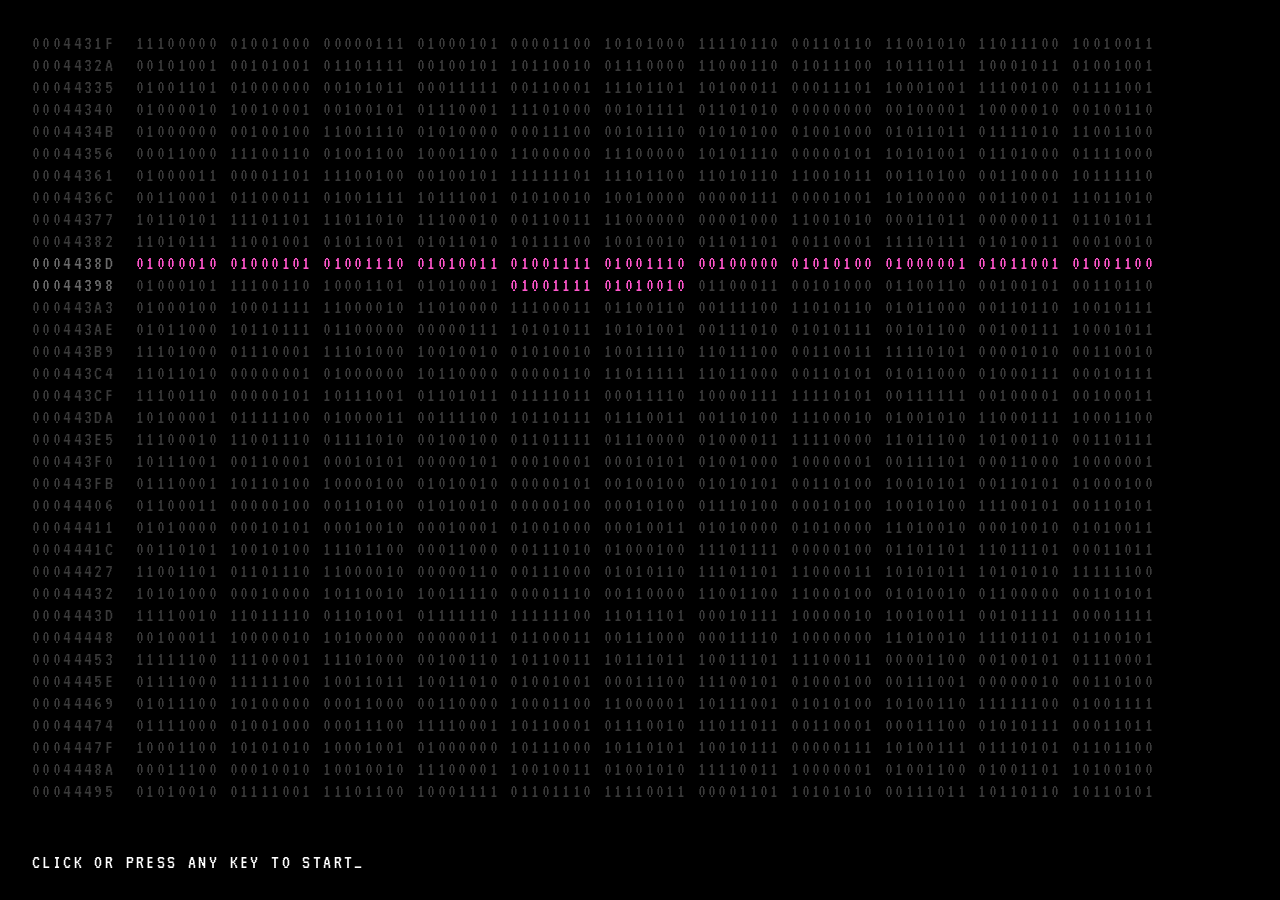
<file: index.html>
<!doctype html>
<html lang="en-GB">
<head>
<meta charset="utf-8">
<meta name="viewport" content="width=device-width, initial-scale=1">
<title>BENSON TAYLOR</title>
<meta name="description" content="British composer, record producer, technologist and entrepreneur.">
<meta name="theme-color" content="#ff56cc">
<meta property="og:type" content="website">
<meta property="og:url" content="https://bensontaylor.com/">
<meta property="og:title" content="BENSON TAYLOR">
<meta property="og:description" content="British composer, record producer, technologist and entrepreneur.">
<meta property="og:image" content="https://bensontaylor.com/assets/img/share.jpg?v=2">
<meta property="og:image:width" content="1200">
<meta property="og:image:height" content="630">
<meta name="twitter:card" content="summary_large_image">
<meta name="twitter:title" content="BENSON TAYLOR">
<meta name="twitter:image" content="https://bensontaylor.com/assets/img/share.jpg?v=2">
<link rel="canonical" href="https://bensontaylor.com/">
<link rel="icon" href="assets/img/icon-32.png" sizes="32x32">
<link rel="icon" href="assets/img/icon-192.png" sizes="192x192">
<link rel="apple-touch-icon" href="assets/img/icon-180.png">
<link rel="preconnect" href="https://fonts.googleapis.com">
<link rel="preconnect" href="https://fonts.gstatic.com" crossorigin>
<link rel="stylesheet" href="https://fonts.googleapis.com/css2?family=Silkscreen:wght@400;700&family=VT323&display=swap">
<link rel="stylesheet" href="assets/os.css?v=20261024220427">
<script>
  // Set before the first paint so the boot screen covers the site from the start (no flash on reload).
  document.documentElement.classList.add('js');
  if (!matchMedia('(prefers-reduced-motion: reduce)').matches && !/[?&]skipboot/.test(location.search)) document.documentElement.classList.add('booting');
</script>
</head>
<body>

<!-- Boot screen: shown once per visit, any key or click skips it. -->
<div class="boot" id="boot" aria-hidden="true">
  <pre class="boot-log" id="boot-log"></pre>
</div>

<!-- The pixelated portrait behind everything. -->
<canvas class="bg" id="bg" aria-hidden="true"></canvas>

<!-- Menu bar -->
<header class="menubar">
  <a class="mb-name" href="./" data-home>BENSON TAYLOR</a>
  <nav class="mb-menu" aria-label="Primary">
    <a href="#about" data-open="about">ABOUT</a>
    <a href="#music" data-open="music">MUSIC</a>
    <a href="#work" data-open="work">WORK</a>
    <a href="#contact" data-open="contact">CONTACT</a>
    <a href="#radio" data-open="radio">RADIO</a>
  </nav>
  <button class="mb-burger" id="mb-burger" aria-expanded="false" aria-controls="mmenu">MENU</button>
  <div class="mb-social">
    <a href="https://www.instagram.com/_bensontaylor/" target="_blank" rel="noopener" aria-label="Instagram" title="Instagram">
      <svg viewBox="0 0 24 24" aria-hidden="true"><rect x="2.5" y="2.5" width="19" height="19" rx="5.5" fill="none" stroke="currentColor" stroke-width="2.2"/><circle cx="12" cy="12" r="4.4" fill="none" stroke="currentColor" stroke-width="2.2"/><circle cx="17.6" cy="6.4" r="1.4" fill="currentColor"/></svg>
    </a>
    <a class="imdb" href="https://www.imdb.com/name/nm3892603/" target="_blank" rel="noopener" aria-label="IMDb" title="IMDb">
      <svg viewBox="0 0 48 24" aria-hidden="true"><text x="24" y="18" text-anchor="middle" font-family="Arial Black, Arial, sans-serif" font-weight="900" font-size="16" letter-spacing="-0.5" fill="currentColor">IMDb</text></svg>
    </a>
    <a href="https://twitter.com/_bensontaylor" target="_blank" rel="noopener" aria-label="X" title="X">
      <svg viewBox="0 0 24 24" aria-hidden="true"><path fill="currentColor" d="M18.244 2.25h3.308l-7.227 8.26 8.502 11.24H16.17l-5.214-6.817L4.99 21.75H1.68l7.73-8.835L1.254 2.25H8.08l4.713 6.231zm-1.161 17.52h1.833L7.084 4.126H5.117z"/></svg>
    </a>
  </div>
</header>

<!-- Phone menu -->
<nav class="mmenu" id="mmenu" aria-label="Menu" hidden>
  <a href="#new-music" data-open="new-music">NEW MUSIC</a>
  <a href="#about" data-open="about">ABOUT</a>
  <a href="#music" data-open="music">MUSIC</a>
  <a href="#work" data-open="work">WORK</a>
  <a href="#contact" data-open="contact">CONTACT</a>
  <a href="#radio" data-open="radio">RADIO</a>
  <div class="mmenu-social">
    <a href="https://www.instagram.com/_bensontaylor/" target="_blank" rel="noopener" aria-label="Instagram" title="Instagram">
      <svg viewBox="0 0 24 24" aria-hidden="true"><rect x="2.5" y="2.5" width="19" height="19" rx="5.5" fill="none" stroke="currentColor" stroke-width="2.2"/><circle cx="12" cy="12" r="4.4" fill="none" stroke="currentColor" stroke-width="2.2"/><circle cx="17.6" cy="6.4" r="1.4" fill="currentColor"/></svg>
    </a>
    <a class="imdb" href="https://www.imdb.com/name/nm3892603/" target="_blank" rel="noopener" aria-label="IMDb" title="IMDb">
      <svg viewBox="0 0 48 24" aria-hidden="true"><text x="24" y="18" text-anchor="middle" font-family="Arial Black, Arial, sans-serif" font-weight="900" font-size="16" letter-spacing="-0.5" fill="currentColor">IMDb</text></svg>
    </a>
    <a href="https://twitter.com/_bensontaylor" target="_blank" rel="noopener" aria-label="X" title="X">
      <svg viewBox="0 0 24 24" aria-hidden="true"><path fill="currentColor" d="M18.244 2.25h3.308l-7.227 8.26 8.502 11.24H16.17l-5.214-6.817L4.99 21.75H1.68l7.73-8.835L1.254 2.25H8.08l4.713 6.231zm-1.161 17.52h1.833L7.084 4.126H5.117z"/></svg>
    </a>
  </div>
</nav>


<main class="desktop" id="content">

  <h1 class="sr">Benson Taylor</h1>

  <section class="np" aria-label="Now playing">
    <header class="np-bar">
      <span class="eq" aria-hidden="true"><i></i><i></i><i></i><i></i><i></i></span>
      <span class="np-label">NOW PLAYING</span>
      <span class="np-title">FOURTH THIRD TWENTY THREE — TUSCAN JUNK FOOD &amp; DAEDELUS</span>
    </header>
    <div class="np-video"><div id="np-player"></div></div>
    <div class="np-controls">
      <button class="np-sound" id="np-sound" aria-pressed="false"><span class="on">■ SOUND ON</span><span class="off">▶ CLICK FOR SOUND</span></button>
      <a href="http://musics.to/50905KqULk" target="_blank" rel="noopener">LISTEN EVERYWHERE ↗</a>
    </div>
  </section>

  <ul class="icons" aria-label="Desktop">
    <li><button class="icon" data-open="new-music"><img src="assets/img/mac-tv.png" data-sel="assets/img/mac-tv-sel.png" alt="" width="48" height="48" draggable="false"><span>New Music</span></button></li>
    <li><button class="icon" data-open="about"><img src="assets/img/mac-doc.png" data-sel="assets/img/mac-doc-sel.png" alt="" width="48" height="48" draggable="false"><span>About Benson</span></button></li>
    <li><button class="icon" data-open="music"><img src="assets/img/mac-note.png" data-sel="assets/img/mac-note-sel.png" alt="" width="48" height="48" draggable="false"><span>Music</span></button></li>
    <li><button class="icon" data-open="work"><img src="assets/img/mac-star.png" data-sel="assets/img/mac-star-sel.png" alt="" width="48" height="48" draggable="false"><span>Work</span></button></li>
    <li><button class="icon" data-open="contact"><img src="assets/img/mac-mail.png" data-sel="assets/img/mac-mail-sel.png" alt="" width="48" height="48" draggable="false"><span>Contacts</span></button></li>
    <li><button class="icon" data-open="radio"><img src="assets/img/mac-radio.png" data-sel="assets/img/mac-radio-sel.png" alt="" width="48" height="48" draggable="false"><span>Radio</span></button></li>
  </ul>

  <!-- ===================== WINDOWS ===================== -->

  <section class="win" id="new-music" aria-labelledby="t-new-music" data-pos="47,4" data-w="780">
    <header class="win-bar"><button class="win-close" aria-label="Close">✕</button><h2 id="t-new-music">NEW_MUSIC.MOV</h2></header>
    <div class="win-body">
      <div class="video"><iframe title="Fourth Third Twenty Three - Tuscan Junk Food &amp; Daedelus" src="https://www.youtube.com/embed/rpQ9LRvMG9g" loading="lazy" allow="accelerometer; autoplay; clipboard-write; encrypted-media; gyroscope; picture-in-picture; web-share" allowfullscreen></iframe></div>
      <p class="lede">Benson Taylor’s under his new moniker, <mark>TUSCAN JUNK FOOD</mark>, collaborates with Los Angeles electronic titan <mark>DAEDELUS</mark>.</p>
      <p class="lede"><b>FOURTH THIRD TWENTY THREE</b> is out now on all streaming platforms.</p>
      <a class="btn" href="http://musics.to/50905KqULk" target="_blank" rel="noopener">▶ LISTEN EVERYWHERE</a>
    </div>
  </section>

  <section class="win" id="about" aria-labelledby="t-about" data-pos="30,10" data-w="860">
    <header class="win-bar"><button class="win-close" aria-label="Close">✕</button><h2 id="t-about">ABOUT.TXT</h2></header>
    <div class="win-body">
      <figure class="portrait">
        <img src="assets/img/benson-taylor-1024.jpeg" srcset="assets/img/benson-taylor-768.jpeg 768w, assets/img/benson-taylor-1024.jpeg 1024w, assets/img/benson-taylor-1536.jpeg 1536w" sizes="(max-width: 700px) 100vw, 600px" width="1024" height="692" alt="Benson Taylor, black and white portrait among ivy leaves">
        <canvas aria-hidden="true"></canvas>
      </figure>
      <div class="bio">
        <p class="bio-lead">Benson Taylor is a British composer, record producer, technologist and entrepreneur, working between his studios in Tuscany and Los Angeles, where his orchestral and experimental synthesis backgrounds unite.</p>
        <p>David Bowie’s publishing company signed Benson in his early twenties and he has since carved out an incredible career writing and producing music. He is an alumnus of the University of California, Los Angeles.</p>
        <p>Benson’s music is heard in Netflix’s <i>Orange Is the New Black</i>, <i>Suits</i>, <i>Grey’s Anatomy</i>, <i>Ray Donovan</i>, <i>The Big Bang Theory</i> and <i>13 Reasons Why</i>. He recently scored Paul Leyden’s <i>Chick Fight</i>, an Amazon Original starring Malin Akerman, Bella Thorne and Alec Baldwin. In addition to the score, he also co-wrote and produced original songs for the film with Grammy-nominated Bones UK.</p>
        <p>In 2018 he wrote the soundtrack for the film adaptation of the notable Martin Amis thriller <i>London Fields</i>, directed by Mathew Cullen and starring Billy Bob Thornton, Amber Heard, Jason Isaacs, Jim Sturgess, Cara Delevingne and Johnny Depp.</p>
        <p>Benson founded A Remarkable Idea, a sub-label with Universal Music Group, in 2017.</p>
        <p>He has co-written with and produced artists including Bloc Party, Maxïmo Park, Bat For Lashes, the Hallé Orchestra, The New Mastersounds, Daedelus, Bo Ningen, Alex Maas (The Black Angels), Pulled Apart By Horses, the Los Angeles Philharmonic, Meshell Ndegeocello, Temples’ James Bagshaw, Lower Dens, MOBO-winning Kairos 4tet, Menace Beach, Robot Koch, The Kingdom Choir and Grammy Award-winning Good Charlotte.</p>
        <hr>
        <p>Benson was awarded an honorary doctorate for his services to music and humanitarian causes in 2016.</p>
        <p>Benson won ‘Best Original Music’ for his first feature film score, <i>Fear of Water</i>, at the Monaco International Film Festival in 2014.</p>
      </div>
    </div>
  </section>

  <section class="win" id="music" aria-labelledby="t-music" data-pos="40,8" data-w="820">
    <header class="win-bar"><button class="win-close" aria-label="Close">✕</button><h2 id="t-music">MUSIC.EXE</h2></header>
    <div class="win-body">
      <div class="player" id="player">
        <div class="pl-art"><img id="pl-art" src="assets/work/poster-london-fields.png" alt="" width="500" height="500"></div>
        <div class="pl-main">
          <p class="pl-now"><span class="eq" aria-hidden="true"><i></i><i></i><i></i><i></i><i></i></span> TRACK <span id="pl-num">01</span> / 14</p>
          <p class="pl-title" id="pl-title">LETTERS ON THE WALL</p>
          <p class="pl-sub" id="pl-sub">LONDON FIELDS</p>
          <div class="pl-wave" id="pl-bar" role="slider" tabindex="0" aria-label="Seek" aria-valuemin="0" aria-valuemax="100" aria-valuenow="0"><canvas id="pl-wave" aria-hidden="true"></canvas><div class="pl-fill" id="pl-fill" hidden></div></div>
          <div class="pl-row">
            <span class="pl-time" id="pl-time">0:00</span>
            <div class="pl-btns">
              <button id="pl-prev" aria-label="Previous track"><svg viewBox="0 0 8 8" shape-rendering="crispEdges" aria-hidden="true"><path d="M1 1h1v6H1zM6 1h1v6H6zM5 2h1v4H5zM4 3h1v2H4zM3 3.5h1v1H3z" fill="currentColor"/></svg></button>
              <button id="pl-play" class="pl-play" aria-label="Play"><svg class="i-play" viewBox="0 0 8 8" shape-rendering="crispEdges" aria-hidden="true"><path d="M2 1h1v6H2zM3 2h1v4H3zM4 3h1v2H4zM5 3.5h1v1H5z" fill="currentColor"/></svg><svg class="i-pause" viewBox="0 0 8 8" shape-rendering="crispEdges" aria-hidden="true"><path d="M2 1h1.5v6H2zM4.5 1H6v6H4.5z" fill="currentColor"/></svg></button>
              <button id="pl-next" aria-label="Next track"><svg viewBox="0 0 8 8" shape-rendering="crispEdges" aria-hidden="true"><path d="M1 1h1v6H1zM2 2h1v4H2zM3 3h1v2H3zM4 3.5h1v1H4zM6 1h1v6H6z" fill="currentColor"/></svg></button>
            </div>
            <span class="pl-time" id="pl-dur">0:00</span>
          </div>
        </div>
      </div>
      <h3>London Fields <small>(film / orchestral / electronic)</small></h3>
      <ol class="tracks">
        <li><a class="track" href="https://soundcloud.com/benson-taylor/letters-on-the-wall" target="_blank" rel="noopener" data-id="651380435" data-art="assets/work/poster-london-fields.png" data-group="London Fields"><span class="num">01</span><span class="t">Letters On The Wall</span><span class="go" aria-hidden="true"><svg class="i-play" viewBox="0 0 8 8" shape-rendering="crispEdges"><path d="M2 1h1v6H2zM3 2h1v4H3zM4 3h1v2H4zM5 3.5h1v1H5z" fill="currentColor"/></svg><svg class="i-pause" viewBox="0 0 8 8" shape-rendering="crispEdges"><path d="M2 1h1.5v6H2zM4.5 1H6v6H4.5z" fill="currentColor"/></svg></span></a></li>
        <li><a class="track" href="https://soundcloud.com/benson-taylor/consecutive-thoughts" target="_blank" rel="noopener" data-id="651380429" data-art="assets/work/poster-london-fields.png" data-group="London Fields"><span class="num">02</span><span class="t">Consecutive Thoughts</span><span class="go" aria-hidden="true"><svg class="i-play" viewBox="0 0 8 8" shape-rendering="crispEdges"><path d="M2 1h1v6H2zM3 2h1v4H3zM4 3h1v2H4zM5 3.5h1v1H5z" fill="currentColor"/></svg><svg class="i-pause" viewBox="0 0 8 8" shape-rendering="crispEdges"><path d="M2 1h1.5v6H2zM4.5 1H6v6H4.5z" fill="currentColor"/></svg></span></a></li>
        <li><a class="track" href="https://soundcloud.com/benson-taylor/flat-scene" target="_blank" rel="noopener" data-id="651380423" data-art="assets/work/poster-london-fields.png" data-group="London Fields"><span class="num">03</span><span class="t">Flat Scene</span><span class="go" aria-hidden="true"><svg class="i-play" viewBox="0 0 8 8" shape-rendering="crispEdges"><path d="M2 1h1v6H2zM3 2h1v4H3zM4 3h1v2H4zM5 3.5h1v1H5z" fill="currentColor"/></svg><svg class="i-pause" viewBox="0 0 8 8" shape-rendering="crispEdges"><path d="M2 1h1.5v6H2zM4.5 1H6v6H4.5z" fill="currentColor"/></svg></span></a></li>
        <li><a class="track" href="https://soundcloud.com/benson-taylor/wander-in-blues" target="_blank" rel="noopener" data-id="651380414" data-art="assets/work/poster-london-fields.png" data-group="London Fields"><span class="num">04</span><span class="t">Wander In Blues</span><span class="go" aria-hidden="true"><svg class="i-play" viewBox="0 0 8 8" shape-rendering="crispEdges"><path d="M2 1h1v6H2zM3 2h1v4H3zM4 3h1v2H4zM5 3.5h1v1H5z" fill="currentColor"/></svg><svg class="i-pause" viewBox="0 0 8 8" shape-rendering="crispEdges"><path d="M2 1h1.5v6H2zM4.5 1H6v6H4.5z" fill="currentColor"/></svg></span></a></li>
        <li><a class="track" href="https://soundcloud.com/benson-taylor/handy-andy" target="_blank" rel="noopener" data-id="651380411" data-art="assets/work/poster-london-fields.png" data-group="London Fields"><span class="num">05</span><span class="t">Handy Andy</span><span class="go" aria-hidden="true"><svg class="i-play" viewBox="0 0 8 8" shape-rendering="crispEdges"><path d="M2 1h1v6H2zM3 2h1v4H3zM4 3h1v2H4zM5 3.5h1v1H5z" fill="currentColor"/></svg><svg class="i-pause" viewBox="0 0 8 8" shape-rendering="crispEdges"><path d="M2 1h1.5v6H2zM4.5 1H6v6H4.5z" fill="currentColor"/></svg></span></a></li>
      </ol>
      <h3>Orchestral Suite</h3>
      <ol class="tracks">
        <li><a class="track" href="https://soundcloud.com/benson-taylor/out-of-reach" target="_blank" rel="noopener" data-id="651380363" data-art="assets/work/logo-umg.svg" data-group="Orchestral Suite"><span class="num">06</span><span class="t">Out Of Reach</span><span class="go" aria-hidden="true"><svg class="i-play" viewBox="0 0 8 8" shape-rendering="crispEdges"><path d="M2 1h1v6H2zM3 2h1v4H3zM4 3h1v2H4zM5 3.5h1v1H5z" fill="currentColor"/></svg><svg class="i-pause" viewBox="0 0 8 8" shape-rendering="crispEdges"><path d="M2 1h1.5v6H2zM4.5 1H6v6H4.5z" fill="currentColor"/></svg></span></a></li>
        <li><a class="track" href="https://soundcloud.com/benson-taylor/legacy" target="_blank" rel="noopener" data-id="651380375" data-art="assets/work/logo-umg.svg" data-group="Orchestral Suite"><span class="num">07</span><span class="t">Legacy</span><span class="go" aria-hidden="true"><svg class="i-play" viewBox="0 0 8 8" shape-rendering="crispEdges"><path d="M2 1h1v6H2zM3 2h1v4H3zM4 3h1v2H4zM5 3.5h1v1H5z" fill="currentColor"/></svg><svg class="i-pause" viewBox="0 0 8 8" shape-rendering="crispEdges"><path d="M2 1h1.5v6H2zM4.5 1H6v6H4.5z" fill="currentColor"/></svg></span></a></li>
        <li><a class="track" href="https://soundcloud.com/benson-taylor/jeopardy" target="_blank" rel="noopener" data-id="651380384" data-art="assets/work/logo-umg.svg" data-group="Orchestral Suite"><span class="num">08</span><span class="t">Jeopardy</span><span class="go" aria-hidden="true"><svg class="i-play" viewBox="0 0 8 8" shape-rendering="crispEdges"><path d="M2 1h1v6H2zM3 2h1v4H3zM4 3h1v2H4zM5 3.5h1v1H5z" fill="currentColor"/></svg><svg class="i-pause" viewBox="0 0 8 8" shape-rendering="crispEdges"><path d="M2 1h1.5v6H2zM4.5 1H6v6H4.5z" fill="currentColor"/></svg></span></a></li>
        <li><a class="track" href="https://soundcloud.com/benson-taylor/reaching" target="_blank" rel="noopener" data-id="651380381" data-art="assets/work/logo-umg.svg" data-group="Orchestral Suite"><span class="num">09</span><span class="t">Reaching</span><span class="go" aria-hidden="true"><svg class="i-play" viewBox="0 0 8 8" shape-rendering="crispEdges"><path d="M2 1h1v6H2zM3 2h1v4H3zM4 3h1v2H4zM5 3.5h1v1H5z" fill="currentColor"/></svg><svg class="i-pause" viewBox="0 0 8 8" shape-rendering="crispEdges"><path d="M2 1h1.5v6H2zM4.5 1H6v6H4.5z" fill="currentColor"/></svg></span></a></li>
      </ol>
      <h3>ARI × Universal × BT</h3>
      <ol class="tracks">
        <li><a class="track" href="https://soundcloud.com/benson-taylor/hero-in-disguise-1" target="_blank" rel="noopener" data-id="651380408" data-art="assets/work/logo-umg.svg" data-group="ARI × Universal × BT"><span class="num">10</span><span class="t">Hero In Disguise<small>Mercury shortlisted Bloc Party</small></span><span class="go" aria-hidden="true"><svg class="i-play" viewBox="0 0 8 8" shape-rendering="crispEdges"><path d="M2 1h1v6H2zM3 2h1v4H3zM4 3h1v2H4zM5 3.5h1v1H5z" fill="currentColor"/></svg><svg class="i-pause" viewBox="0 0 8 8" shape-rendering="crispEdges"><path d="M2 1h1.5v6H2zM4.5 1H6v6H4.5z" fill="currentColor"/></svg></span></a></li>
        <li><a class="track" href="https://soundcloud.com/benson-taylor/too-serious" target="_blank" rel="noopener" data-id="651380402" data-art="assets/work/logo-umg.svg" data-group="ARI × Universal × BT"><span class="num">11</span><span class="t">Too Serious<small>Mercury shortlisted Maxïmo Park</small></span><span class="go" aria-hidden="true"><svg class="i-play" viewBox="0 0 8 8" shape-rendering="crispEdges"><path d="M2 1h1v6H2zM3 2h1v4H3zM4 3h1v2H4zM5 3.5h1v1H5z" fill="currentColor"/></svg><svg class="i-pause" viewBox="0 0 8 8" shape-rendering="crispEdges"><path d="M2 1h1.5v6H2zM4.5 1H6v6H4.5z" fill="currentColor"/></svg></span></a></li>
        <li><a class="track" href="https://soundcloud.com/benson-taylor/is-this-thing-on" target="_blank" rel="noopener" data-id="651380399" data-art="assets/work/logo-umg.svg" data-group="ARI × Universal × BT"><span class="num">12</span><span class="t">Is This Thing On<small>Pulled Apart By Horses</small></span><span class="go" aria-hidden="true"><svg class="i-play" viewBox="0 0 8 8" shape-rendering="crispEdges"><path d="M2 1h1v6H2zM3 2h1v4H3zM4 3h1v2H4zM5 3.5h1v1H5z" fill="currentColor"/></svg><svg class="i-pause" viewBox="0 0 8 8" shape-rendering="crispEdges"><path d="M2 1h1.5v6H2zM4.5 1H6v6H4.5z" fill="currentColor"/></svg></span></a></li>
        <li><a class="track" href="https://soundcloud.com/benson-taylor/hakoniwa" target="_blank" rel="noopener" data-id="651380390" data-art="assets/work/logo-umg.svg" data-group="ARI × Universal × BT"><span class="num">13</span><span class="t">Hakoniwa<small>Bo Ningen</small></span><span class="go" aria-hidden="true"><svg class="i-play" viewBox="0 0 8 8" shape-rendering="crispEdges"><path d="M2 1h1v6H2zM3 2h1v4H3zM4 3h1v2H4zM5 3.5h1v1H5z" fill="currentColor"/></svg><svg class="i-pause" viewBox="0 0 8 8" shape-rendering="crispEdges"><path d="M2 1h1.5v6H2zM4.5 1H6v6H4.5z" fill="currentColor"/></svg></span></a></li>
        <li><a class="track" href="https://soundcloud.com/benson-taylor/escaping-jack" target="_blank" rel="noopener" data-id="651380387" data-art="assets/work/logo-umg.svg" data-group="ARI × Universal × BT"><span class="num">14</span><span class="t">Escaping Jack<small>MOBO Award winning Kairos 4tet</small></span><span class="go" aria-hidden="true"><svg class="i-play" viewBox="0 0 8 8" shape-rendering="crispEdges"><path d="M2 1h1v6H2zM3 2h1v4H3zM4 3h1v2H4zM5 3.5h1v1H5z" fill="currentColor"/></svg><svg class="i-pause" viewBox="0 0 8 8" shape-rendering="crispEdges"><path d="M2 1h1.5v6H2zM4.5 1H6v6H4.5z" fill="currentColor"/></svg></span></a></li>
      </ol>
    </div>
  </section>

  <section class="win win-wide" id="work" aria-labelledby="t-work" data-pos="12,8" data-w="1080">
    <header class="win-bar"><button class="win-close" aria-label="Close">✕</button><h2 id="t-work">WORK.DAT</h2></header>
    <div class="win-body">
      <h3>FILM &amp; TV</h3>
      <div class="posters">
        <figure class="poster"><div class="poster-img"><img src="assets/work/poster-oitnb.jpg" alt="Orange Is the New Black" loading="lazy"></div><figcaption>Orange Is the New Black<span>Netflix</span></figcaption></figure>
        <figure class="poster"><div class="poster-img"><img src="assets/work/poster-chick-fight.jpg" alt="Chick Fight" loading="lazy"></div><figcaption>Chick Fight<span>Score &amp; original songs</span></figcaption></figure>
        <figure class="poster"><div class="poster-img"><img src="assets/work/poster-suits.jpg" alt="Suits" loading="lazy"></div><figcaption>Suits<span>TV</span></figcaption></figure>
        <figure class="poster"><div class="poster-img"><img src="assets/work/poster-ray-donovan.png" alt="Ray Donovan" loading="lazy"></div><figcaption>Ray Donovan<span>TV</span></figcaption></figure>
        <figure class="poster"><div class="poster-img"><img src="assets/work/poster-london-fields.png" alt="London Fields" loading="lazy"></div><figcaption>London Fields<span>Original score</span></figcaption></figure>
        <figure class="poster"><div class="poster-img"><img src="assets/work/poster-greys.jpg" alt="Grey’s Anatomy" loading="lazy"></div><figcaption>Grey’s Anatomy<span>TV</span></figcaption></figure>
        <figure class="poster"><div class="poster-img"><img src="assets/work/poster-13rw.jpg" alt="13 Reasons Why" loading="lazy"></div><figcaption>13 Reasons Why<span>Netflix</span></figcaption></figure>
        <figure class="poster"><div class="poster-img"><img src="assets/work/poster-tbbt.jpg" alt="The Big Bang Theory" loading="lazy"></div><figcaption>The Big Bang Theory<span>TV</span></figcaption></figure>
        <figure class="poster"><div class="poster-img"><img src="assets/work/poster-succession.jpg" alt="Succession" loading="lazy"></div><figcaption>Succession<span>HBO</span></figcaption></figure>
        <figure class="poster"><div class="poster-img"><img src="assets/work/poster-the-bear.png" alt="The Bear" loading="lazy"></div><figcaption>The Bear<span>FX</span></figcaption></figure>
      </div>
      <h3>COLLABORATIONS</h3>
      <div class="collabs">
        <a class="collab" href="https://blocparty.com/" target="_blank" rel="noopener" title="Bloc Party ↗"><img src="assets/work/logo-bloc-party.png" alt="Bloc Party"></a>
        <span class="collab"><img src="assets/work/logo-netflix.svg" alt="Netflix"></span>
        <a class="collab" href="https://maximopark.com/" target="_blank" rel="noopener" title="Maxïmo Park ↗"><span>Maxïmo Park</span></a>
        <span class="collab"><img src="assets/work/logo-bbc.svg" alt="BBC"></span>
        <a class="collab" href="https://www.batforlashes.com/" target="_blank" rel="noopener" title="Bat For Lashes ↗"><span>Bat For Lashes</span></a>
        <span class="collab"><img src="assets/work/logo-umg.svg" alt="Universal Music Group"></span>
        <a class="collab" href="https://www.goodcharlotte.com/" target="_blank" rel="noopener" title="Good Charlotte ↗"><span>Good Charlotte</span></a>
        <a class="collab" href="https://en.wikipedia.org/wiki/Daedelus_(musician)" target="_blank" rel="noopener" title="Daedelus ↗"><span>Daedelus</span></a>
        <span class="collab collab-bafta"><img src="assets/work/logo-bafta-mask.svg" alt=""><b>BAFTA</b></span>
        <a class="collab" href="https://www.meshell.com/" target="_blank" rel="noopener" title="Meshell Ndegeocello ↗"><span>Meshell Ndegeocello</span></a>
        <span class="collab"><img src="assets/work/logo-hbo.svg" alt="HBO"></span>
        <a class="collab" href="https://www.boningen.info/" target="_blank" rel="noopener" title="Bo Ningen ↗"><span>Bo Ningen</span></a>
        <a class="collab" href="https://www.laphil.com/" target="_blank" rel="noopener" title="Los Angeles Philharmonic ↗"><img src="assets/work/logo-la-phil.svg" alt="Los Angeles Philharmonic"></a>
        <a class="collab" href="https://www.pulledapartbyhorses.com/" target="_blank" rel="noopener" title="Pulled Apart By Horses ↗"><span>Pulled Apart By Horses</span></a>
        <a class="collab" href="https://bonesuk.bandcamp.com/" target="_blank" rel="noopener" title="Bones UK ↗"><span>Bones UK</span></a>
        <span class="collab"><img src="assets/work/logo-sony-music.svg" alt="Sony Music"></span>
        <a class="collab" href="https://kairos4tet.bandcamp.com/" target="_blank" rel="noopener" title="Kairos 4tet ↗"><span>Kairos 4tet</span></a>
        <span class="collab"><img src="assets/work/logo-paramount.svg" alt="Paramount"></span>
        <a class="collab" href="https://lowerdens.bandcamp.com/" target="_blank" rel="noopener" title="Lower Dens ↗"><span>Lower Dens</span></a>
        <span class="collab"><img src="assets/work/logo-mobo.png" alt="MOBO Awards"></span>
        <a class="collab" href="https://menacebeach.bandcamp.com/" target="_blank" rel="noopener" title="Menace Beach ↗"><span>Menace Beach</span></a>
        <span class="collab"><img src="assets/work/logo-wmg.svg" alt="Warner Music Group"></span>
        <a class="collab" href="https://www.robotsdontsleep.com/" target="_blank" rel="noopener" title="Robot Koch ↗"><span>Robot Koch</span></a>
        <a class="collab" href="https://kingdomchoir.com/" target="_blank" rel="noopener" title="The Kingdom Choir ↗"><span>The Kingdom Choir</span></a>
        <a class="collab" href="https://halle.co.uk/" target="_blank" rel="noopener" title="The Hallé ↗"><span>The Hallé</span></a>
        <a class="collab" href="https://www.newmastersounds.com/" target="_blank" rel="noopener" title="The New Mastersounds ↗"><span>The New Mastersounds</span></a>
        <span class="collab"><img src="assets/work/logo-prime-video.svg" alt="Prime Video"></span>
        <a class="collab" href="https://www.alexmaasmusic.com/" target="_blank" rel="noopener" title="Alex Maas ↗"><span>Alex Maas</span></a>
        <span class="collab"><span>Warner Bros.</span></span>
        <a class="collab" href="https://templestheband.com/" target="_blank" rel="noopener" title="James Bagshaw (Temples) ↗"><span>James Bagshaw (Temples)</span></a>
      </div>
    </div>
  </section>

  <section class="win" id="contact" aria-labelledby="t-contact" data-pos="48,18" data-w="720">
    <header class="win-bar"><button class="win-close" aria-label="Close">✕</button><h2 id="t-contact">CONTACT.VCF</h2></header>
    <div class="win-body">
<div class="contacts">
      <article class="contact">
        <h3 class="c-role">Management / Studio</h3>
        <p class="c-name">Zoe Wilson</p>
        <dl>
          <dt>Email</dt><dd><a href="mailto:zoe@bensontaylor.com">zoe@bensontaylor.com</a></dd>
          <dt>Phone</dt><dd><a href="tel:+13105596674">+1 310 559 6674</a></dd>
          <dt>Address</dt><dd>1601 Vine Street, Hollywood<br>Los Angeles, CA 90028</dd>
        </dl>
      </article>
      <article class="contact">
        <h3 class="c-role">Public relations</h3>
        <p class="c-name">Charley Walters</p>
        <dl>
          <dt>Email</dt><dd><a href="mailto:charley@cw3pr.com">charley@cw3pr.com</a></dd>
          <dt>Phone</dt><dd><a href="tel:+13234761050">+1 323 476 1050</a></dd>
          <dt>Address</dt><dd>2422 Claremont Avenue<br>Los Angeles, CA 90027</dd>
        </dl>
      </article>
      <article class="contact">
        <h3 class="c-role">Legal</h3>
        <p class="c-name">Praveen Bhatia</p>
        <dl>
          <dt>Email</dt><dd><a href="mailto:praveen@tanward.co.uk">praveen@tanward.co.uk</a></dd>
          <dt>Phone</dt><dd><a href="tel:+442039851240">+44 203 985 1240</a></dd>
          <dt>Address</dt><dd>66-67 Newman Street<br>London, W1T 3EQ</dd>
        </dl>
      </article>
      <article class="contact">
        <h3 class="c-role">A Remarkable Idea (Universal Music)</h3>
        <p class="c-name">Abigail Tyne</p>
        <dl>
          <dt>Email</dt><dd><a href="mailto:abigail@bensontaylor.com">abigail@bensontaylor.com</a></dd>
          <dt>Phone</dt><dd><a href="tel:+442085596674">+44 208 559 6674</a></dd>
          <dt>Address</dt><dd>24 Pepper Street<br>London, SE1 0EB</dd>
        </dl>
      </article>
      </div>
    </div>
  </section>

  <section class="win" id="radio" aria-labelledby="t-radio" data-pos="56,24" data-w="600">
    <header class="win-bar"><button class="win-close" aria-label="Close">✕</button><h2 id="t-radio">RADIO.FM</h2></header>
    <div class="win-body">
      <div class="radio-grid">
        <a class="radio-card" href="https://www.nts.live/shows/guests/episodes/benson-taylor-3rd-march-2019" target="_blank" rel="noopener">
          <img src="assets/img/nts-radio.png" alt="NTS Radio" width="150" height="150" loading="lazy"><span>NTS RADIO SHOW ↗</span>
        </a>
        <a class="radio-card" href="https://www.dublab.com/djs/benson-taylor" target="_blank" rel="noopener">
          <img src="assets/img/dublab.jpg" alt="Dublab" width="150" height="150" loading="lazy"><span>DUBLAB RADIO SHOW ↗</span>
        </a>
      </div>
    </div>
  </section>

</main>


<!-- Mini player: shows when the Music window is closed but a track is still playing. -->
<section class="mini" id="mini" aria-label="Music player" hidden>
  <header class="mini-head">
    <span class="eq" aria-hidden="true"><i></i><i></i><i></i><i></i><i></i></span>
    <button class="mini-open" id="mini-open" title="Open MUSIC.EXE">MUSIC.EXE</button>
    <button class="win-close" id="mini-close" aria-label="Stop and close">✕</button>
  </header>
  <div class="mini-body">
    <div class="mini-art"><img id="mini-art" src="assets/work/poster-london-fields.png" alt=""></div>
    <div class="mini-info">
      <p class="mini-title" id="mini-title">LETTERS ON THE WALL</p>
      <div class="pl-bar mini-progress" id="mini-bar"><div class="pl-fill" id="mini-fill"></div></div>
      <div class="mini-btns">
        <button id="mini-prev" aria-label="Previous track"><svg viewBox="0 0 8 8" shape-rendering="crispEdges" aria-hidden="true"><path d="M1 1h1v6H1zM6 1h1v6H6zM5 2h1v4H5zM4 3h1v2H4zM3 3.5h1v1H3z" fill="currentColor"/></svg></button>
        <button id="mini-play" class="pl-play" aria-label="Pause"><svg class="i-play" viewBox="0 0 8 8" shape-rendering="crispEdges" aria-hidden="true"><path d="M2 1h1v6H2zM3 2h1v4H3zM4 3h1v2H4zM5 3.5h1v1H5z" fill="currentColor"/></svg><svg class="i-pause" viewBox="0 0 8 8" shape-rendering="crispEdges" aria-hidden="true"><path d="M2 1h1.5v6H2zM4.5 1H6v6H4.5z" fill="currentColor"/></svg></button>
        <button id="mini-next" aria-label="Next track"><svg viewBox="0 0 8 8" shape-rendering="crispEdges" aria-hidden="true"><path d="M1 1h1v6H1zM2 2h1v4H2zM3 3h1v2H3zM4 3.5h1v1H4zM6 1h1v6H6z" fill="currentColor"/></svg></button>
      </div>
    </div>
  </div>
</section>

<!-- SoundCloud does the streaming; our controls drive it. -->
<iframe id="sc-player" class="sc-engine" title="SoundCloud player" scrolling="no" allow="autoplay; encrypted-media" tabindex="-1" aria-hidden="true"
          src="https://w.soundcloud.com/player/?url=https%3A//api.soundcloud.com/tracks/651380435&amp;auto_play=false&amp;hide_related=true&amp;show_comments=false&amp;visual=false"></iframe>
<script src="https://w.soundcloud.com/player/api.js" defer></script>
<script src="https://www.youtube.com/iframe_api" defer></script>
<script src="assets/os.js?v=20261024220000" defer></script>
</body>
</html>
</file>
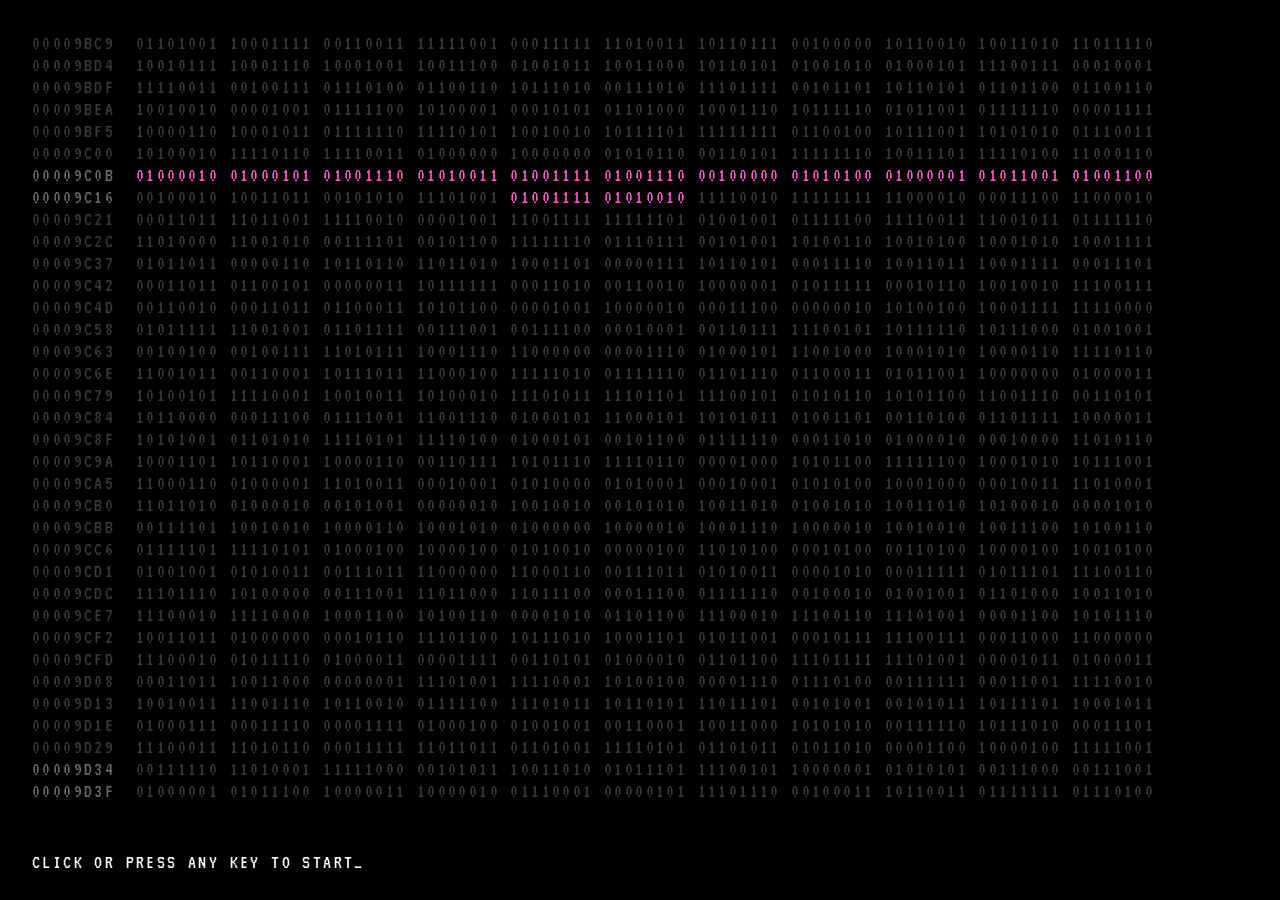
<file: about/index.html>
<!doctype html>
<html lang="en-GB">
<head>
<meta charset="utf-8">
<title>BENSON TAYLOR</title>
<link rel="canonical" href="https://bensontaylor.com/#about">
<meta http-equiv="refresh" content="0; url=../#about">
<script>location.replace('../#about');</script>
</head>
<body style="background:#ff56cc;font:20px monospace;padding:24px"><a href="../#about">Continue to BENSON TAYLOR →</a></body>
</html>
</file>
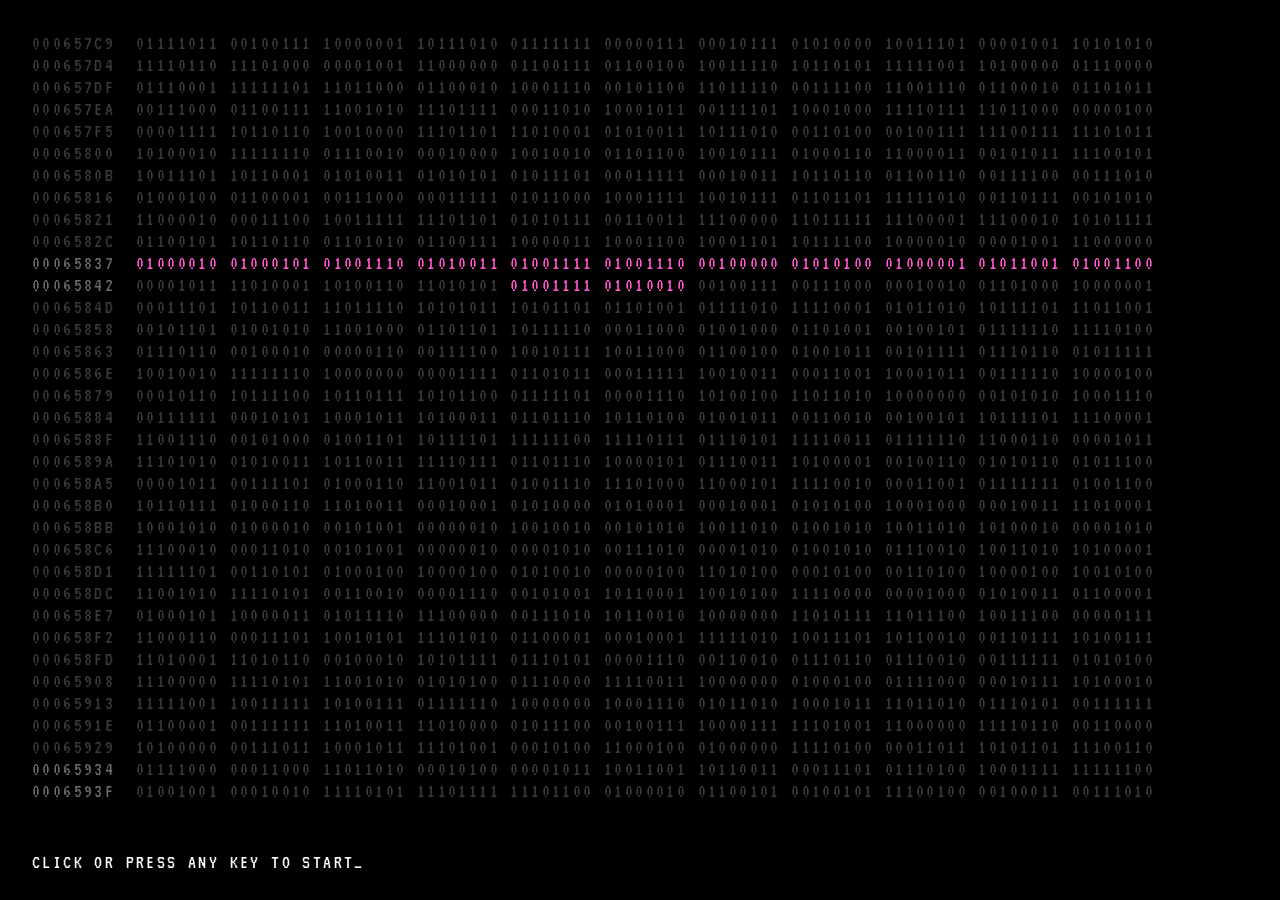
<file: contact/index.html>
<!doctype html>
<html lang="en-GB">
<head>
<meta charset="utf-8">
<title>BENSON TAYLOR</title>
<link rel="canonical" href="https://bensontaylor.com/#contact">
<meta http-equiv="refresh" content="0; url=../#contact">
<script>location.replace('../#contact');</script>
</head>
<body style="background:#ff56cc;font:20px monospace;padding:24px"><a href="../#contact">Continue to BENSON TAYLOR →</a></body>
</html>
</file>
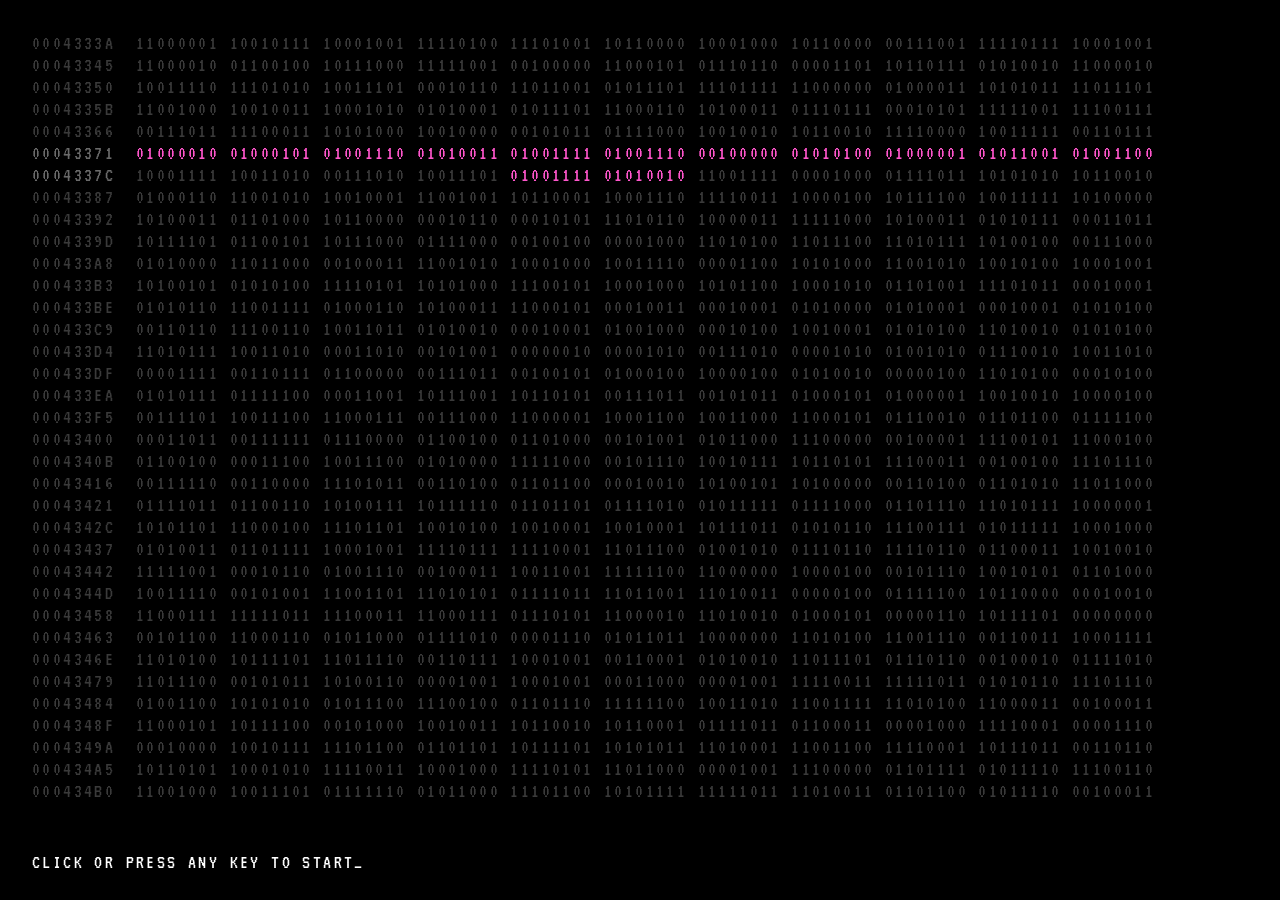
<file: music/index.html>
<!doctype html>
<html lang="en-GB">
<head>
<meta charset="utf-8">
<title>BENSON TAYLOR</title>
<link rel="canonical" href="https://bensontaylor.com/#music">
<meta http-equiv="refresh" content="0; url=../#music">
<script>location.replace('../#music');</script>
</head>
<body style="background:#ff56cc;font:20px monospace;padding:24px"><a href="../#music">Continue to BENSON TAYLOR →</a></body>
</html>
</file>
<file: assets/os.css>
/* BT-OS — bensontaylor.com */

@font-face {
  font-family: 'sk-modernist';
  src: url('fonts/sk-modernist-regular.woff2') format('woff2'), url('fonts/sk-modernist-regular.woff') format('woff');
  font-weight: 400;
  font-display: swap;
}
@font-face {
  font-family: 'sk-modernist';
  src: url('fonts/sk-modernist-bold.woff2') format('woff2'), url('fonts/sk-modernist-bold.woff') format('woff');
  font-weight: 700;
  font-display: swap;
}

:root {
  --pink: #ff56cc;
  --lime: #c6ff00;
  --paper: #e9e6ee;
  --px: 'Silkscreen', 'VT323', monospace;
  --vt: 'VT323', 'Courier New', monospace;
  --sk: 'sk-modernist', 'Helvetica Neue', Arial, sans-serif;
  --bar: 96px;
  --strip: 0px;
  --cursor: url('img/cursor.svg') 1 1, auto;
  --cursor-hot: url('img/cursor-hot.svg') 1 1, pointer;
}

*, *::before, *::after { box-sizing: border-box; }

html { background: #000; cursor: var(--cursor); -webkit-text-size-adjust: 100%; }
a, button, [data-open], .win-bar, .track { cursor: var(--cursor-hot); }

body {
  margin: 0;
  min-height: 100vh;
  color: #fff;
  font-family: var(--vt);
  font-size: 22px;
  line-height: 1.15;
  overflow-wrap: break-word;
  -webkit-font-smoothing: antialiased;
}
.js body { overflow: hidden; }

a { color: inherit; }
button { font: inherit; color: inherit; background: none; border: 0; padding: 0; }
img { display: block; max-width: 100%; height: auto; }
::selection { background: var(--pink); color: #000; }
:focus-visible { outline: 3px solid var(--lime); outline-offset: 2px; }
.sr { position: absolute; width: 1px; height: 1px; overflow: hidden; clip: rect(0 0 0 0); white-space: nowrap; }

/* ---------- Background ---------- */

.bg { position: fixed; inset: 0; width: 100%; height: 100%; z-index: 0; background: var(--pink); image-rendering: pixelated; touch-action: none; }

/* ---------- Boot ---------- */

.boot { position: fixed; inset: 0; z-index: 2000; background: #000; color: var(--lime); padding: 32px; display: none; }
.booting .boot { display: block; }
.boot { color: #3a3a3a; overflow: hidden; }
.boot-log { margin: 0; font: 20px/1.1 var(--vt); letter-spacing: 0.12em; white-space: pre; }
.boot-log .hot { color: #fff; }
.boot-log .name { color: var(--pink); }
.boot-log .addr { color: #6a6a6a; }
.boot-prompt-fixed { position: absolute; left: 32px; bottom: 28px; font: 20px/1 var(--vt); letter-spacing: 0.12em; color: #fff; animation: blink 1s steps(1) infinite; }
.boot-panel {
  position: absolute;
  left: 32px;
  top: 22%;
  z-index: 2;
  max-width: calc(100vw - 64px);
  padding: 18px 22px;
  background: #000;
  border-left: 4px solid var(--pink);
  box-shadow: 0 0 0 1px #222;
  color: #fff;
  font: clamp(18px, 1.8vw, 26px)/1.35 var(--vt);
  letter-spacing: 0.08em;
  white-space: pre-wrap;
  transform: translateX(calc(-100% - 40px));
  transition: transform .45s steps(6);
}
.boot-panel.in { transform: none; }
.boot-panel .boot-hot { color: var(--pink); }
.boot-panel .boot-prompt { color: #fff; animation: blink 1s steps(1) infinite; }
.boot-prompt { color: #fff; animation: blink 1s steps(1) infinite; }
@keyframes blink { 50% { opacity: .2; } }
.boot.out { animation: boot-out .35s steps(6) forwards; }
@keyframes boot-out { to { clip-path: inset(50% 0 50% 0); } }

/* ---------- Menu bar ---------- */

.menubar {
  position: fixed;
  top: 0; left: 0; right: 0;
  z-index: 800;
  height: var(--bar);
  display: flex;
  align-items: center;
  gap: 3vw;
  padding: 0 2.2vw;
  font-family: var(--vt);
  white-space: nowrap;
  /* No bar: the words sit on the photo, like alvvays.com. A soft shade keeps them readable. */
  background: linear-gradient(to bottom, rgba(0,0,0,.55), rgba(0,0,0,0));
}
.mb-name, .mb-menu a {
  font-size: clamp(22px, 2.5vw, 50px);
  line-height: 1;
  letter-spacing: 0.1em;
  text-decoration: none;
  text-shadow: 2px 2px 0 #000;
}
.mb-name { color: var(--pink); }
.mb-menu { display: flex; gap: 2.4vw; }
.mb-menu a { color: #fff; }
.mb-name:hover, .mb-menu a:hover, .mb-menu a.here { color: var(--pink); }
.mb-menu a.here { text-decoration: underline; text-decoration-thickness: 3px; text-underline-offset: 6px; }
.mb-social { margin-left: auto; display: flex; align-items: center; gap: 8px; }
.mb-social a { display: grid; place-items: center; width: 36px; height: 36px; color: #fff; border: 1.5px solid #fff; background: rgba(0,0,0,.25); box-shadow: 2px 2px 0 #000; transition: transform .12s; }
.mb-social a.imdb { width: 52px; }
.mb-social svg { width: 18px; height: 18px; display: block; filter: drop-shadow(1px 1px 0 #000); }
.mb-social a.imdb svg { width: 42px; height: 21px; }
.mb-social a:hover { background: var(--pink); color: #000; border-color: #000; transform: translate(-2px, -2px); }

/* ---------- Desktop ---------- */

.desktop { position: relative; z-index: 10; }

.np {
  position: fixed;
  top: calc(var(--bar) + 18px);
  left: 20px;
  z-index: 6;
  width: 360px;
  background: var(--paper);
  color: #000;
  border: 2px solid #000;
  box-shadow: 3px 3px 0 rgba(0,0,0,.85);
}
.np-bar { display: flex; align-items: center; gap: 8px; padding: 6px 8px; border-bottom: 2px solid #000; background: var(--pink); }
.np-label { font-family: var(--px); font-size: 10px; background: #000; color: var(--pink); padding: 2px 5px; flex: none; }
.np-title { font-size: 17px; line-height: 1; white-space: nowrap; overflow: hidden; text-overflow: ellipsis; }
.np .eq i { background: #000; }
.np-video { position: relative; aspect-ratio: 16 / 9; background: #000; }
.np-video iframe, .np-video #np-player { position: absolute; inset: 0; width: 100%; height: 100%; border: 0; }
.np-controls { display: flex; justify-content: space-between; align-items: center; gap: 8px; padding: 6px 8px; border-top: 2px solid #000; font-family: var(--px); font-size: 11px; }
.np-controls a { text-decoration: none; }
.np-controls a:hover { background: #000; color: var(--pink); }
.np-sound { padding: 3px 8px; background: #000; color: var(--pink); }
.np-sound:hover { background: var(--pink); color: #000; }
.np-sound .on, .np-sound[aria-pressed="true"] .off { display: none; }
.np-sound[aria-pressed="true"] .on { display: inline; }
.np:not(.playing) .eq i { animation-play-state: paused; }

.eq { display: flex; align-items: flex-end; gap: 2px; height: 20px; flex: none; }
.eq i { width: 4px; height: 20%; background: var(--pink); animation: eq .9s steps(4) infinite; }
.eq i:nth-child(2) { animation-delay: -.3s; } .eq i:nth-child(3) { animation-delay: -.6s; }
.eq i:nth-child(4) { animation-delay: -.15s; } .eq i:nth-child(5) { animation-delay: -.45s; }
@keyframes eq { 0% { height: 20%; } 25% { height: 100%; } 50% { height: 45%; } 75% { height: 80%; } 100% { height: 20%; } }

.icons {
  position: fixed;
  top: calc(var(--bar) + 20px);
  right: 18px;
  z-index: 6;
  list-style: none;
  margin: 0;
  padding: 0;
  display: grid;
  gap: 8px;
}
.icon { display: grid; justify-items: center; gap: 3px; width: 104px; padding: 4px 2px; }
.icon img { width: 48px; height: 48px; image-rendering: pixelated; }
/* Name tags as on a classic Mac desktop: black on white, inverted when selected. */
.icon span { font: 12px/1.25 Geneva, Verdana, "Helvetica Neue", Arial, sans-serif; color: #000; background: #fff; padding: 0 4px; white-space: nowrap; }
.icon.is-open span, .icon:active span { background: #000; color: #fff; }
.icons li { position: relative; }
.icons li.dragging { z-index: 20; }
/* A little untidy, like a real desktop: nudged off the grid. */
.icons li:nth-child(1) { transform: translate(-6px, 0); }
.icons li:nth-child(2) { transform: translate(-58px, 14px); }
.icons li:nth-child(3) { transform: translate(-14px, 22px); }
.icons li:nth-child(4) { transform: translate(-72px, 30px); }
.icons li:nth-child(5) { transform: translate(-22px, 50px); }
.icons li:nth-child(6) { transform: translate(-44px, 64px); }

/* ---------- Windows ---------- */

.win {
  position: relative;
  margin: 24px auto;
  width: min(640px, calc(100vw - 24px));
  background: var(--paper);
  color: #000;
  border: 2px solid #000;
  box-shadow: 4px 4px 0 rgba(0,0,0,.85);
}
.js .win {
  position: fixed;
  margin: 0;
  z-index: 100;
  display: none;
  max-height: calc(100vh - var(--bar) - 28px);
  flex-direction: column;
}
.js .win.open { display: flex; }
.win.win-in { animation: win-in .22s steps(4); }
@keyframes win-in { from { clip-path: inset(0 0 100% 0); } to { clip-path: inset(0); } }

.win-bar {
  display: flex;
  align-items: center;
  gap: 10px;
  height: 32px;
  padding: 0 8px;
  border-bottom: 2px solid #000;
  background: var(--paper);
  user-select: none;
  touch-action: none;
  flex: none;
}
.win.active .win-bar {
  background:
    repeating-linear-gradient(to bottom, #000 0 2px, transparent 2px 5px) center / 100% 60% no-repeat,
    var(--pink);
}
.win-bar h2 { margin: 0 auto; padding: 0 10px; font-family: var(--px); font-size: 14px; font-weight: 700; background: var(--paper); line-height: 20px; }
.win.active .win-bar h2 { background: var(--pink); }
.win-close { width: 20px; height: 20px; flex: none; display: grid; place-items: center; font-size: 14px; line-height: 1; background: var(--paper); border: 2px solid #000; }
.win-close:hover { background: #000; color: var(--pink); }
.win-body { padding: 22px 28px 28px; overflow: auto; overscroll-behavior: contain; }

.win-body::-webkit-scrollbar { width: 14px; }
.win-body::-webkit-scrollbar-track { background: var(--paper); border-left: 2px solid #000; }
.win-body::-webkit-scrollbar-thumb { background: var(--pink); border: 2px solid #000; }

.win h3 {
  margin: 24px 0 10px;
  padding-bottom: 4px;
  border-bottom: 2px solid #000;
  font-family: var(--px);
  font-size: 15px;
  font-weight: 700;
}
.win h3:first-child, .win iframe + h3 { margin-top: 4px; }
.win h3 small { font-weight: 400; font-size: 12px; }

.lede { font-size: 26px; line-height: 1.1; margin: 16px 0; }
mark { background: var(--pink); color: #000; padding: 0 4px; }

.btn {
  display: inline-block;
  margin-top: 8px;
  padding: 8px 16px;
  font-family: var(--px);
  font-size: 13px;
  text-decoration: none;
  background: var(--pink);
  color: #000;
  border: 2px solid #000;
  box-shadow: 2px 2px 0 #000;
}
.btn:hover { background: #000; color: var(--pink); }
.btn:active { transform: translate(4px, 4px); box-shadow: none; }

.video { position: relative; aspect-ratio: 16 / 9; background: #000; border: 2px solid #000; }
.video iframe { position: absolute; inset: 0; width: 100%; height: 100%; border: 0; }

/* About */
.portrait { position: relative; margin: 0; border: 2px solid #000; background: #000; }
.portrait canvas { position: absolute; inset: 0; width: 100%; height: 100%; touch-action: none; }
.portrait img { filter: grayscale(1); }
.bio { max-width: 84ch; margin-top: 24px; font-family: var(--vt); }
.bio p { margin: 0 0 16px; font-size: 23px; line-height: 1.35; letter-spacing: 0.01em; }
.bio .bio-lead { font-size: 30px; line-height: 1.15; margin-bottom: 20px; }
.bio i { font-style: italic; }
.bio hr { border: 0; border-top: 2px dotted #000; margin: 22px 0; }

/* Music */
.tracks { list-style: none; margin: 0 0 8px; padding: 0; }
.track {
  display: grid;
  grid-template-columns: 34px 1fr auto;
  align-items: center;
  gap: 8px;
  padding: 5px 6px;
  border-bottom: 2px dotted #000;
  text-decoration: none;
  font-size: 22px;
  line-height: 1.05;
  text-transform: uppercase;
}
.track .num { font-family: var(--px); font-size: 11px; background: #000; color: var(--pink); text-align: center; padding: 1px 0; }
.track small { display: block; font-size: 17px; color: #555; }
.track .go { opacity: 0; display: grid; place-items: center; width: 28px; height: 28px; border: 2px solid currentColor; }
.track .go svg { width: 12px; height: 12px; }
.track .go .i-pause, .track.is-playing .go .i-play { display: none; }
.track.is-playing .go .i-pause { display: block; }
.track:hover, .track.current { background: #000; color: var(--pink); }
.track:hover .num, .track.current .num { background: var(--pink); color: #000; }
.track:hover small, .track.current small { color: #fff; }
.track:hover .go, .track.current .go { opacity: 1; }

/* Work */
.posters { display: grid; grid-template-columns: repeat(auto-fill, minmax(160px, 1fr)); gap: 16px; }
.poster { margin: 0; }
.poster-img { aspect-ratio: 2 / 3; background: #000; border: 2px solid #000; display: grid; place-items: center; overflow: hidden; }
.poster-img img { width: 100%; height: 100%; object-fit: cover; transition: transform .25s; }
.poster.is-card .poster-img img { height: auto; object-fit: contain; padding: 14px; }
.poster-img { position: relative; }
.poster-img canvas { position: absolute; inset: 0; width: 100%; height: 100%; image-rendering: pixelated; pointer-events: none; }
.poster.sharp .poster-img canvas { visibility: hidden; }
.poster figcaption { margin-top: 6px; font-size: 20px; line-height: 1; }
.poster figcaption span { display: block; font-size: 17px; color: #555; }

/* Collaborations: black, names and logos in white */
.collabs { display: grid; grid-template-columns: repeat(auto-fill, minmax(150px, 1fr)); gap: 0; background: #000; border: 2px solid #000; }
.collab { box-shadow: inset -1px -1px 0 #333; }
.collab { display: flex; align-items: center; justify-content: center; min-height: 78px; padding: 14px 14px; background: #000; color: #fff; text-align: center; text-decoration: none; }
.collab img { max-height: 34px; max-width: 100%; width: auto; filter: brightness(0) invert(1); }
.collab img[src*="umg"], .collab img[src*="paramount"] { max-height: 50px; }
.collab-bafta { gap: 12px; }
.collab-bafta img { max-height: 46px; }
.collab-bafta b { font: 400 26px/1 Georgia, "Times New Roman", serif; letter-spacing: 0.14em; color: #fff; }
.collab img[src*="sony"] { max-height: 60px; }
.collab span { font-size: 20px; line-height: 1; letter-spacing: 0.04em; text-transform: uppercase; }
a.collab { position: relative; }
a.collab::after { content: "↗"; position: absolute; top: 6px; right: 8px; font-size: 16px; color: #777; }
a.collab:hover { background: var(--pink); color: #000; }
a.collab:hover::after { color: #000; }
a.collab:hover img { filter: brightness(0); }

/* Music player */
.player { position: relative; display: grid; grid-template-columns: 132px 1fr; gap: 16px; margin-bottom: 20px; padding: 14px; background: #fff; color: #000; border: 2px solid #000; }
.pl-art { aspect-ratio: 1; background: #ddd; border: 2px solid #000; overflow: hidden; }
.pl-art img { width: 100%; height: 100%; object-fit: cover; image-rendering: pixelated; filter: grayscale(1) contrast(1.1); }
.pl-art img[src$="poster-london-fields.png"] { object-position: 50% 30%; }
.pl-art.logo-art { background: #000; display: grid; place-items: center; }
.pl-art.logo-art img { width: 80%; height: auto; object-fit: contain; filter: brightness(0) invert(1); image-rendering: auto; }
.player.playing .pl-art.logo-art img { filter: brightness(0) invert(1); }
.player.playing .pl-art img { filter: none; }
.pl-main { display: flex; flex-direction: column; min-width: 0; }
.pl-now { margin: 0 0 6px; display: flex; align-items: center; gap: 8px; font-family: var(--px); font-size: 11px; color: #000; }
.pl-now .eq { height: 12px; }
.pl-now .eq i { width: 3px; }
.player:not(.playing) .eq i { animation-play-state: paused; }
.pl-title { margin: 0; font-size: 32px; line-height: .95; text-transform: uppercase; color: #000; overflow-wrap: anywhere; }
.pl-sub { margin: 4px 0 12px; font-size: 18px; color: #777; text-transform: uppercase; }
.pl-wave { position: relative; height: 64px; margin: 2px 0 4px; cursor: var(--cursor-hot); }
.pl-wave canvas { position: absolute; inset: 0; width: 100%; height: 100%; image-rendering: pixelated; }
.pl-bar { position: relative; height: 12px; background: repeating-linear-gradient(to right, #ddd 0 6px, #fff 6px 8px); border: 2px solid #000; cursor: var(--cursor-hot); }
.pl-fill { position: absolute; inset: 0 auto 0 0; width: 0; background: repeating-linear-gradient(to right, var(--pink) 0 6px, #fff 6px 8px); }
.pl-row { display: flex; align-items: center; justify-content: space-between; gap: 10px; margin-top: 10px; }
.pl-time { font-size: 18px; min-width: 44px; }
.pl-time:last-child { text-align: right; }
.pl-btns { display: flex; align-items: center; gap: 10px; }
.pl-btns button { display: grid; place-items: center; width: 36px; height: 36px; color: #000; border: 2px solid #000; background: #fff; }
.pl-btns svg { width: 16px; height: 16px; }
.pl-btns .pl-play { width: 48px; height: 48px; background: var(--pink); color: #000; border-color: #000; }
.pl-btns .pl-play svg { width: 22px; height: 22px; }
.pl-btns button:hover { background: #000; color: #fff; }
.pl-play .i-pause, .player.playing .pl-play .i-play { display: none; }
.player.playing .pl-play .i-pause { display: block; }
.pl-sc { align-self: flex-start; margin-top: 10px; color: #aaa; line-height: 0; }
.pl-sc svg { width: 28px; height: 12px; }
.pl-sc:hover { color: var(--pink); }
/* The SoundCloud widget does the playing; the controls above drive it. */
.sc-engine { position: fixed; left: 0; top: 0; width: 320px; height: 120px; opacity: 0; pointer-events: none; border: 0; clip-path: inset(0 100% 100% 0); }

/* Mini player (Music window closed, track still playing) */
.mini {
  position: fixed;
  right: 20px;
  bottom: 20px;
  z-index: 700;
  width: 340px;
  background: var(--paper);
  color: #000;
  border: 2px solid #000;
  box-shadow: 4px 4px 0 rgba(0,0,0,.85);
  animation: win-in .22s steps(4);
}
.mini[hidden] { display: none; }
.mini-head { display: flex; align-items: center; gap: 8px; padding: 4px 6px; border-bottom: 2px solid #000; background: repeating-linear-gradient(to bottom, #000 0 2px, transparent 2px 5px) center / 100% 55% no-repeat, var(--pink); }
.mini-head .eq { height: 14px; background: var(--pink); padding: 0 3px; }
.mini-head .eq i { width: 3px; background: #000; }
.mini:not(.playing) .eq i { animation-play-state: paused; }
.mini-open { margin: 0 auto; padding: 0 8px; font-family: var(--px); font-size: 12px; font-weight: 700; background: var(--pink); }
.mini-open:hover { background: #000; color: var(--pink); }
.mini-body { display: grid; grid-template-columns: 64px 1fr; gap: 10px; padding: 10px; }
.mini-art { width: 64px; height: 64px; border: 2px solid #000; background: #000; overflow: hidden; display: grid; place-items: center; }
.mini-art img { width: 100%; height: 100%; object-fit: cover; filter: grayscale(1); }
.mini-art.logo-art img { width: 80%; height: auto; object-fit: contain; filter: brightness(0) invert(1); }
.mini-info { min-width: 0; display: flex; flex-direction: column; gap: 6px; }
.mini-title { margin: 0; font-size: 22px; line-height: 1; text-transform: uppercase; white-space: nowrap; overflow: hidden; text-overflow: ellipsis; }
.mini-progress { height: 10px; }
.mini-btns { display: flex; gap: 6px; }
.mini-btns button { display: grid; place-items: center; width: 30px; height: 30px; border: 2px solid #000; background: #fff; color: #000; }
.mini-btns svg { width: 12px; height: 12px; }
.mini-btns .pl-play { background: var(--pink); }
.mini-btns button:hover { background: #000; color: #fff; }
.mini .pl-play .i-pause, .mini.playing .pl-play .i-play { display: none; }
.mini.playing .pl-play .i-pause { display: block; }

/* Strapline, bottom left */
.strap {
  position: fixed;
  left: 24px;
  bottom: 22px;
  z-index: 6;
  margin: 0;
  font-family: var(--vt);
  font-size: clamp(28px, 3vw, 46px);
  line-height: 1;
  letter-spacing: 0.06em;
  text-transform: uppercase;
  color: #fff;
  text-shadow: 3px 3px 0 #000;
}

/* Contact */
.contacts { display: grid; grid-template-columns: repeat(auto-fit, minmax(290px, 1fr)); gap: 16px; }
.contact { background: #fff; border: 2px solid #000; padding: 16px 18px 18px; }
.c-role { display: inline-block; margin: 0 0 10px !important; padding: 3px 8px !important; border: 0 !important; background: #000; color: var(--pink); font-family: var(--px); font-size: 12px !important; font-weight: 400 !important; }
.c-name { margin: 0 0 12px; font-family: var(--sk); font-weight: 700; font-size: 26px; line-height: 1.05; }
.contact dl { display: grid; grid-template-columns: 76px 1fr; gap: 8px 10px; margin: 0; align-items: baseline; }
.contact dt { font-family: var(--px); font-size: 10px; color: #777; text-transform: uppercase; }
.contact dd { margin: 0; font-family: var(--sk); font-size: 17px; line-height: 1.35; }
.contact dd a { color: #000; font-weight: 700; text-decoration: underline; text-decoration-color: var(--pink); text-decoration-thickness: 3px; text-underline-offset: 3px; }
.contact dd a:hover { background: var(--pink); }

/* Radio */
.radio-grid { display: grid; grid-template-columns: 1fr 1fr; gap: 16px; }
.radio-card { display: grid; gap: 8px; text-decoration: none; font-family: var(--px); font-size: 12px; }
.radio-card img { width: 100%; border: 2px solid #000; }
.radio-card:hover span { background: var(--pink); }

/* ---------- Narrower screens: smaller social buttons ---------- */

@media (max-width: 1140px) {
  :root { --bar: 80px; }
  .mb-social { gap: 6px; }
}

/* ---------- Phones and small tablets ---------- */

.mb-burger, .mmenu { display: none; }

/* ---------- Phones: a proper phone layout, not the desktop squeezed ---------- */

@media (max-width: 820px) {
  :root { --bar: 62px; }
  .js body { overflow: hidden; }

  /* Header: name left, small socials right. */
  .menubar { gap: 10px; padding: 0 14px; background: linear-gradient(to bottom, rgba(0,0,0,.65), rgba(0,0,0,0)); }
  .mb-menu { display: none; }
  .mb-name { font-size: clamp(30px, 9.4vw, 40px); letter-spacing: 0.06em; white-space: nowrap; }
  .mb-social { display: none; }
  .icons { display: none !important; }
  .mb-burger {
    display: block;
    margin-left: auto;
    padding: 6px 10px;
    font: 20px/1 var(--vt);
    letter-spacing: 0.12em;
    color: #fff;
    border: 2px solid #fff;
    background: rgba(0,0,0,.3);
    box-shadow: 2px 2px 0 #000;
  }
  .mb-burger[aria-expanded="true"] { background: var(--pink); color: #000; border-color: #000; }
  .mmenu:not([hidden]) {
    display: flex;
    flex-direction: column;
    position: fixed;
    top: calc(var(--bar) + 4px); left: 6px; right: 6px;
    z-index: 950;
    padding: 10px 0 14px;
    background: #000;
    border: 2px solid #000;
    box-shadow: 3px 3px 0 rgba(0,0,0,.85);
    animation: win-in .2s steps(4);
  }
  .mmenu a[data-open] {
    padding: 12px 22px;
    font: 36px/1 var(--vt);
    letter-spacing: 0.1em;
    color: #fff;
    text-decoration: none;
  }
  .mmenu a[data-open]:active, .mmenu a[data-open].here { color: var(--pink); }
  .mmenu-social { display: flex; gap: 10px; padding: 14px 22px 4px; border-top: 1px solid #333; margin-top: 8px; }
  .mmenu-social a { display: grid; place-items: center; width: 44px; height: 44px; color: #fff; border: 1.5px solid #fff; }
  .mmenu-social a.imdb { width: 64px; }
  .mmenu-social svg { width: 22px; height: 22px; }
  .mmenu-social a.imdb svg { width: 52px; height: 26px; }
  .mb-social { gap: 6px; }
  .mb-social a { width: 32px; height: 32px; border-width: 1.5px; }
  .mb-social a.imdb { width: 46px; }
  .mb-social svg { width: 16px; height: 16px; }
  .mb-social a.imdb svg { width: 38px; height: 19px; }

  /* Home screen: the face stays visible; icons sit in a neat grid above a now-playing strip. */
  .desktop { position: static; }
  .icons {
    position: fixed;
    left: 18px; right: 18px; top: auto; bottom: max(40px, 7vh);
    display: grid;
    grid-template-columns: repeat(3, 1fr);
    gap: max(34px, 6vh) 12px;
    z-index: 6;
  }
  .icons li:nth-child(n) { transform: none; }
  .icon { width: 100%; padding: 4px 0; }
  .icon img { width: 44px; height: 44px; }
  .icon span { font-size: 12px; }

  .np { display: none !important; }
  .np-unused {
    position: fixed;
    left: 10px; right: 10px; top: auto; bottom: 10px;
    width: auto;
    display: grid;
    grid-template-columns: 112px minmax(0, 1fr);
    grid-template-rows: auto 1fr;
    max-width: none;
    overflow: hidden;
    z-index: 7;
    box-shadow: 3px 3px 0 rgba(0,0,0,.85);
  }
  .np-video { grid-column: 1; grid-row: 1 / span 2; width: 112px; aspect-ratio: 16 / 9; border-right: 2px solid #000; }
  .np-bar { grid-column: 2; grid-row: 1; padding: 5px 8px; gap: 6px; min-width: 0; }
  .np-title { min-width: 0; }
  .np-label { display: none; }
  .np-title { font-size: 15px; }
  .np-controls { grid-column: 2; grid-row: 2; min-width: 0; border-top: 2px solid #000; padding: 4px 8px; font-size: 9px; }
  .np-controls a { white-space: nowrap; }
  .np-sound { padding: 3px 6px; }

  .mini { left: 10px; right: 10px; bottom: 10px; width: auto; z-index: 8; }

  /* Windows: full-height sheets under the header. */
  .js .win {
    inset: calc(var(--bar) + 4px) 6px auto 6px !important;
    width: auto !important;
    max-height: calc(100vh - var(--bar) - 10px);
    max-height: calc(100svh - var(--bar) - 10px);
    z-index: 900;
    box-shadow: 3px 3px 0 rgba(0,0,0,.85);
  }
  .win-bar { height: 40px; }
  .win-close { width: 28px; height: 28px; font-size: 16px; }
  .win-bar h2 { font-size: 13px; }
  .win-body { padding: 16px 16px 28px; }
  .win h3 { font-size: 13px; margin: 20px 0 10px; }

  /* About */
  .bio .bio-lead { font-size: 23px; line-height: 1.15; }
  .bio p { font-size: 19px; line-height: 1.3; }
  .lede { font-size: 21px; }

  /* Music: art beside the title, waveform and controls full width underneath. */
  .player { display: block; padding: 12px; }
  .pl-art { float: left; width: 72px; margin: 0 0 10px 0; }
  .pl-title { font-size: 22px; }
  .pl-sub { margin-bottom: 8px; font-size: 15px; }
  .pl-main { display: block; }
  .pl-now, .pl-title, .pl-sub { margin-left: 84px; }
  .pl-wave { clear: both; height: 52px; margin-top: 4px; }
  .pl-row { clear: both; }
  .pl-row { gap: 6px; }
  .pl-time { min-width: 36px; font-size: 16px; }
  .track { font-size: 19px; grid-template-columns: 30px 1fr auto; padding: 8px 4px; }
  .track .go { opacity: 1; width: 26px; height: 26px; }

  /* Work */
  .posters { grid-template-columns: repeat(2, 1fr); gap: 14px 12px; }
  .poster figcaption { font-size: 17px; }
  .poster figcaption span { font-size: 14px; }
  .collabs { grid-template-columns: repeat(2, 1fr); }
  .collab { min-height: 70px; padding: 12px 10px; }
  .collab img { max-height: 28px; }
  .collab span { font-size: 17px; }

  /* Contact */
  .contacts { gap: 12px; }
  .contact { padding: 14px 16px 16px; }
  .c-name { font-size: 22px; }
  .contact dl { grid-template-columns: 62px 1fr; gap: 6px 8px; }
  .contact dd { font-size: 15px; }

  /* Intro */
  .boot { padding: 20px 16px; }
  .boot-log { font-size: 14px; letter-spacing: 0.06em; }
  .boot-prompt-fixed { left: 16px; bottom: 22px; font-size: 16px; }
}

/* Touch screens can't hover, so posters show as they are. */
@media (hover: none) {
  .posters .poster-img canvas { display: none; }
}

@media (hover: none) {
  html, a, button, [data-open], .win-bar, .track { cursor: auto; }
}

@media (prefers-reduced-motion: reduce) {
  *, *::before, *::after { animation-duration: .001s !important; animation-iteration-count: 1 !important; transition: none !important; }
}

/* ---------- Space bar on the intro: the code becomes the portrait ---------- */

.boot.leader .boot-log, .boot.leader .boot-prompt-fixed { visibility: hidden; }
.boot.dissolving { background: transparent; }
.leader-canvas { position: fixed; inset: 0; width: 100%; height: 100%; }
</file>
